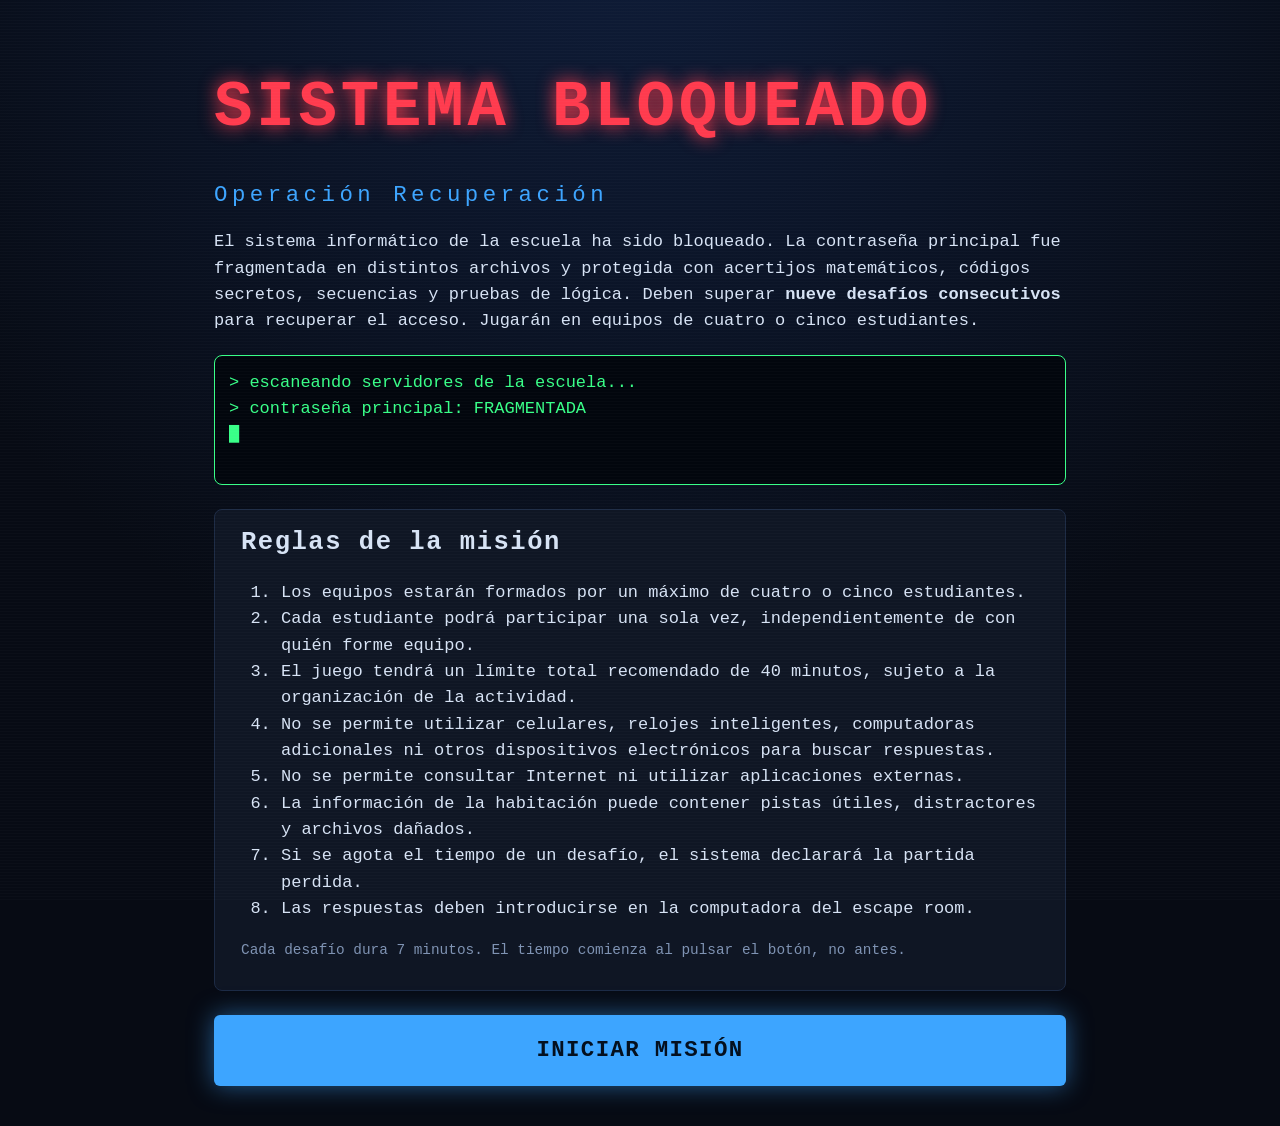
<file: index.html>
<!DOCTYPE html>
<html lang="es"><head><meta charset="UTF-8"><meta name="viewport" content="width=device-width,initial-scale=1"><title>SISTEMA BLOQUEADO — Operación Recuperación</title><link rel="stylesheet" href="css/estilos.css"></head>
<body><main class="hero">
<h1>SISTEMA BLOQUEADO</h1><div class="sub">Operación Recuperación</div>
<p>El sistema informático de la escuela ha sido bloqueado. La contraseña principal fue fragmentada en distintos archivos y protegida con acertijos matemáticos, códigos secretos, secuencias y pruebas de lógica. Deben superar <strong>nueve desafíos consecutivos</strong> para recuperar el acceso. Jugarán en equipos de cuatro o cinco estudiantes.</p>
<div class="term" id="term"><span class="cursor"></span></div>
<section class="reglas"><h2>Reglas de la misión</h2><ol>
<li>Los equipos estarán formados por un máximo de cuatro o cinco estudiantes.</li>
<li>Cada estudiante podrá participar una sola vez, independientemente de con quién forme equipo.</li>
<li>El juego tendrá un límite total recomendado de 40 minutos, sujeto a la organización de la actividad.</li>
<li>No se permite utilizar celulares, relojes inteligentes, computadoras adicionales ni otros dispositivos electrónicos para buscar respuestas.</li>
<li>No se permite consultar Internet ni utilizar aplicaciones externas.</li>
<li>La información de la habitación puede contener pistas útiles, distractores y archivos dañados.</li>
<li>Si se agota el tiempo de un desafío, el sistema declarará la partida perdida.</li>
<li>Las respuestas deben introducirse en la computadora del escape room.</li></ol>
<p class="peq">Cada desafío dura 7 minutos. El tiempo comienza al pulsar el botón, no antes.</p></section>
<button class="btn" id="iniciar">INICIAR MISIÓN</button></main>
<script src="js/desafios.js"></script><script src="js/juego.js"></script><script>Juego.index()</script></body></html>
</file>
<file: css/estilos.css>
:root{--bg:#070b14;--panel:#0f1624;--borde:#1d2b45;--verde:#39ff88;--rojo:#ff3b4e;--ama:#ffc53d;--azul:#3da5ff;--txt:#d7e3f5;--tenue:#7f93b3}
*{box-sizing:border-box}
body{margin:0;min-height:100vh;background:radial-gradient(circle at 50% -10%,#0f1d3a,var(--bg) 60%);color:var(--txt);font:17px/1.55 Consolas,"Courier New",monospace}
body::after{content:"";position:fixed;inset:0;pointer-events:none;background:repeating-linear-gradient(0deg,rgba(255,255,255,.02) 0 1px,transparent 1px 3px)}
h1,h2{margin:.3em 0;letter-spacing:.06em}
.top{display:flex;flex-wrap:wrap;gap:12px;align-items:center;justify-content:space-between;padding:12px 20px;background:#0a1120;border-bottom:1px solid var(--borde)}
.marca{color:var(--azul);font-weight:700;letter-spacing:.15em}
.prog{display:flex;gap:6px}.pt{width:22px;height:8px;border-radius:2px;background:#1a2640}.pt.hecho{background:var(--verde);box-shadow:0 0 8px var(--verde)}.pt.cur{background:var(--azul);box-shadow:0 0 8px var(--azul)}
.tiempos{display:flex;gap:18px;align-items:baseline}.tiempos small{color:var(--tenue);margin-left:6px}
.reloj{font-size:2rem;font-weight:700;color:var(--verde)}.tg{font-size:1.2rem;color:var(--txt)}
.barra{height:6px;background:#111b30}.barra i{display:block;height:100%;width:100%;background:var(--verde);transition:width .3s linear}
body.aviso .reloj{color:var(--ama)}body.aviso .barra i{background:var(--ama)}
body.critico .reloj{color:var(--rojo);animation:pulso .6s infinite}body.critico .barra i{background:var(--rojo)}
body.critico .top{box-shadow:0 0 22px rgba(255,59,78,.45) inset}
@keyframes pulso{50%{opacity:.35}}
.panel{max-width:920px;margin:26px auto;padding:24px 28px;background:var(--panel);border:1px solid var(--azul);border-radius:10px;box-shadow:0 0 22px rgba(61,165,255,.18)}
.panel h2{color:var(--azul);font-size:1.35rem}
.panel.ok{border-color:var(--verde);box-shadow:0 0 30px rgba(57,255,136,.35);animation:flash .8s}
.panel.mal{animation:sacude .4s;border-color:var(--rojo)}
@keyframes sacude{25%{transform:translateX(-8px)}75%{transform:translateX(8px)}}
@keyframes flash{0%{background:#14391f}100%{background:var(--panel)}}
.hist{color:var(--tenue);font-style:italic}
.resp{display:flex;flex-wrap:wrap;gap:10px;margin-top:18px}
input{flex:1;min-width:200px;padding:14px;font:inherit;font-size:1.2rem;background:#070d1a;color:var(--verde);border:1px solid var(--borde);border-radius:6px;letter-spacing:.1em}
input:focus{outline:2px solid var(--azul)}
.btn{padding:14px 24px;font:inherit;font-weight:700;font-size:1.05rem;background:var(--azul);color:#04101f;border:0;border-radius:6px;cursor:pointer;letter-spacing:.06em}
.btn:hover:not(:disabled){filter:brightness(1.2)}.btn:disabled{opacity:.35;cursor:not-allowed}
.btn.sec{background:transparent;color:var(--azul);border:1px solid var(--azul)}
.btn.verde{background:var(--verde)}
.msg{min-height:1.6em;margin:12px 0;font-weight:700}.msg.bien{color:var(--verde)}.msg.mal{color:var(--rojo)}
.pista{background:#0a1222;border-left:3px solid var(--azul);padding:8px 14px;margin:8px 0;border-radius:4px}
.pista b{color:var(--ama);letter-spacing:.3em;margin-right:10px}
.tabla{width:100%;border-collapse:collapse;margin:10px 0}.tabla td,.tabla th{border:1px solid var(--borde);padding:8px;text-align:left}
.abc{display:flex;flex-wrap:wrap;gap:4px;margin:8px 0}.abc span{width:28px;text-align:center;background:#0a1222;border:1px solid var(--borde);border-radius:3px}
.seq{font-size:2rem;text-align:center;color:var(--ama);letter-spacing:.2em;margin:14px 0}
.cifrado{font-size:1.8rem;text-align:center;color:var(--rojo);letter-spacing:.15em;margin:14px 0}
.palabra{font-size:3.2rem;text-align:center;color:var(--verde);letter-spacing:.25em;transition:transform 1s;margin:12px 0}
.palabra.gira{transform:rotate(180deg)}
.zoo{display:grid;grid-template-columns:repeat(auto-fill,minmax(130px,1fr));gap:4px;font-size:.85rem;color:var(--tenue);margin-top:10px}
.archivo{width:150px;margin:10px auto;padding:16px 0;text-align:center;border:2px dashed var(--rojo);color:var(--rojo);transition:.8s}
.archivo.abierto{border:2px solid var(--verde);color:var(--verde);transform:scale(1.15) rotate(-2deg);box-shadow:0 0 24px var(--verde)}
.figs{display:flex;flex-wrap:wrap;gap:16px;justify-content:center}.figs figure{margin:0;text-align:center}.figs svg{width:200px;max-width:100%}
.figs text{fill:var(--ama);font:15px Consolas,monospace}
.cajas{display:flex;flex-wrap:wrap;gap:14px;justify-content:center;margin:16px 0}
.caja{width:240px;padding:20px;background:#0a1222;color:var(--txt);font:inherit;border:2px solid var(--borde);border-radius:8px;cursor:pointer;display:flex;flex-direction:column;gap:10px}
.caja b{color:var(--ama);font-size:1.3rem}.caja.sel{border-color:var(--azul);box-shadow:0 0 16px var(--azul)}
.balanza{height:130px;position:relative;margin:10px 0}
.viga{position:absolute;top:20px;left:5%;right:5%;height:8px;background:var(--azul);border-radius:4px;transition:transform 1s}
.eje{position:absolute;left:50%;top:20px;width:6px;height:100px;background:var(--borde);transform:translateX(-50%)}
.plato{position:absolute;top:8px;width:150px;padding:30px 6px 6px;text-align:center;border-bottom:4px solid var(--ama);background:linear-gradient(#0a1222,transparent);min-height:60px}
.plato:first-child{left:0}.plato:last-child{right:0}.plato small{display:block;color:var(--tenue)}
.monedas{display:grid;grid-template-columns:repeat(9,1fr);gap:8px;margin:14px 0}
.moneda{aspect-ratio:1;border-radius:50%;font:700 1.2rem Consolas,monospace;cursor:pointer;border:3px solid var(--ama);background:#2b2410;color:var(--ama)}
.moneda.e1{background:var(--azul);color:#04101f;border-color:var(--azul)}.moneda.e2{background:var(--ama);color:#2b2410}.moneda:disabled{opacity:.5;cursor:default}
.reg{color:var(--tenue)}
.hero{max-width:900px;margin:0 auto;padding:40px 24px}
.hero h1{font-size:clamp(2rem,7vw,4rem);color:var(--rojo);text-shadow:0 0 18px var(--rojo);animation:glitch 4s infinite}
@keyframes glitch{93%{transform:none}94%{transform:translateX(-4px);opacity:.8}96%{transform:translateX(4px)}}
.sub{color:var(--azul);font-size:1.4rem;letter-spacing:.2em}
.term{background:#02060d;border:1px solid var(--verde);border-radius:8px;padding:14px;min-height:130px;color:var(--verde);margin:20px 0}
.term .err{color:var(--rojo)}.cursor::after{content:"█";animation:pulso 1s infinite}
.reglas{background:var(--panel);border:1px solid var(--borde);border-radius:8px;padding:6px 26px 14px;margin:24px 0}
.hero .btn{font-size:1.4rem;padding:18px 40px;width:100%;box-shadow:0 0 24px rgba(61,165,255,.5)}
.fin{display:flex;justify-content:center}
.final{max-width:720px;width:100%;margin:40px 16px;padding:30px;text-align:center;border-radius:12px;background:var(--panel);animation:flash 1.2s}
.final.ok{border:2px solid var(--verde);box-shadow:0 0 50px rgba(57,255,136,.4)}.final.ok h1{color:var(--verde)}
.final.mal{border:2px solid var(--rojo);box-shadow:0 0 50px rgba(255,59,78,.4)}.final.mal h1{color:var(--rojo)}
.resumen{list-style:none;padding:0;text-align:left}.resumen li{display:flex;justify-content:space-between;gap:10px;padding:6px 10px;border-bottom:1px solid var(--borde);color:var(--verde)}.resumen em{color:var(--tenue)}
.peq{color:var(--tenue);font-size:.9rem}
.calavera{width:120px;height:130px;margin:0 auto 18px;background:#2a0f14;border:3px solid var(--rojo);border-radius:50% 50% 30% 30%;position:relative;box-shadow:0 0 30px var(--rojo)}
.calavera i{position:absolute;top:42px;width:28px;height:28px;border-radius:50%;background:var(--rojo)}.calavera i:first-child{left:22px}.calavera i:nth-child(2){right:22px}
.calavera b{position:absolute;bottom:10px;left:28px;right:28px;height:24px;background:repeating-linear-gradient(90deg,var(--rojo) 0 5px,transparent 5px 14px)}
.candado{position:relative;width:90px;height:120px;margin:0 auto 18px}
.candado b{position:absolute;bottom:0;width:90px;height:62px;background:var(--verde);border-radius:8px;box-shadow:0 0 30px var(--verde)}
.candado span{position:absolute;top:0;left:15px;width:60px;height:62px;border:10px solid var(--verde);border-bottom:0;border-radius:40px 40px 0 0;transform-origin:100% 100%;animation:abre 1.2s .5s forwards}
@keyframes abre{to{transform:translateY(-16px) rotate(-28deg)}}
@media(max-width:600px){.panel{margin:12px;padding:16px}.tiempos{width:100%;justify-content:space-between}.monedas{grid-template-columns:repeat(5,1fr)}.plato{width:110px}}
@media(prefers-reduced-motion:reduce){*{animation:none!important;transition:none!important}}
.nota{margin:14px 0;padding:14px 18px;background:#1a1708;border-left:4px solid var(--ama);color:var(--ama);font-size:1.15rem}
.caja.fija{cursor:default}
.final .btn{margin-top:14px}

.balanza{height:175px}.eje{height:140px}
.viga{transform:rotate(var(--a,0deg))}
.plato{top:14px;transform:rotate(calc(var(--a,0deg) * -1));transition:transform 1s}
.chips{display:flex;flex-wrap:wrap;gap:4px;justify-content:center;min-height:30px;margin-top:6px}.chips em{color:var(--tenue);font-size:.85rem}
.chip{width:28px;height:28px;border-radius:50%;background:var(--ama);color:#2b2410;font-weight:700;display:inline-flex;align-items:center;justify-content:center}
.resbal{text-align:center;font-weight:700;color:var(--ama);min-height:1.6em}
.moneda:disabled{cursor:default;opacity:1}.moneda.e0:disabled{opacity:.45}
.balanza{margin:44px 0 10px}
</file>
